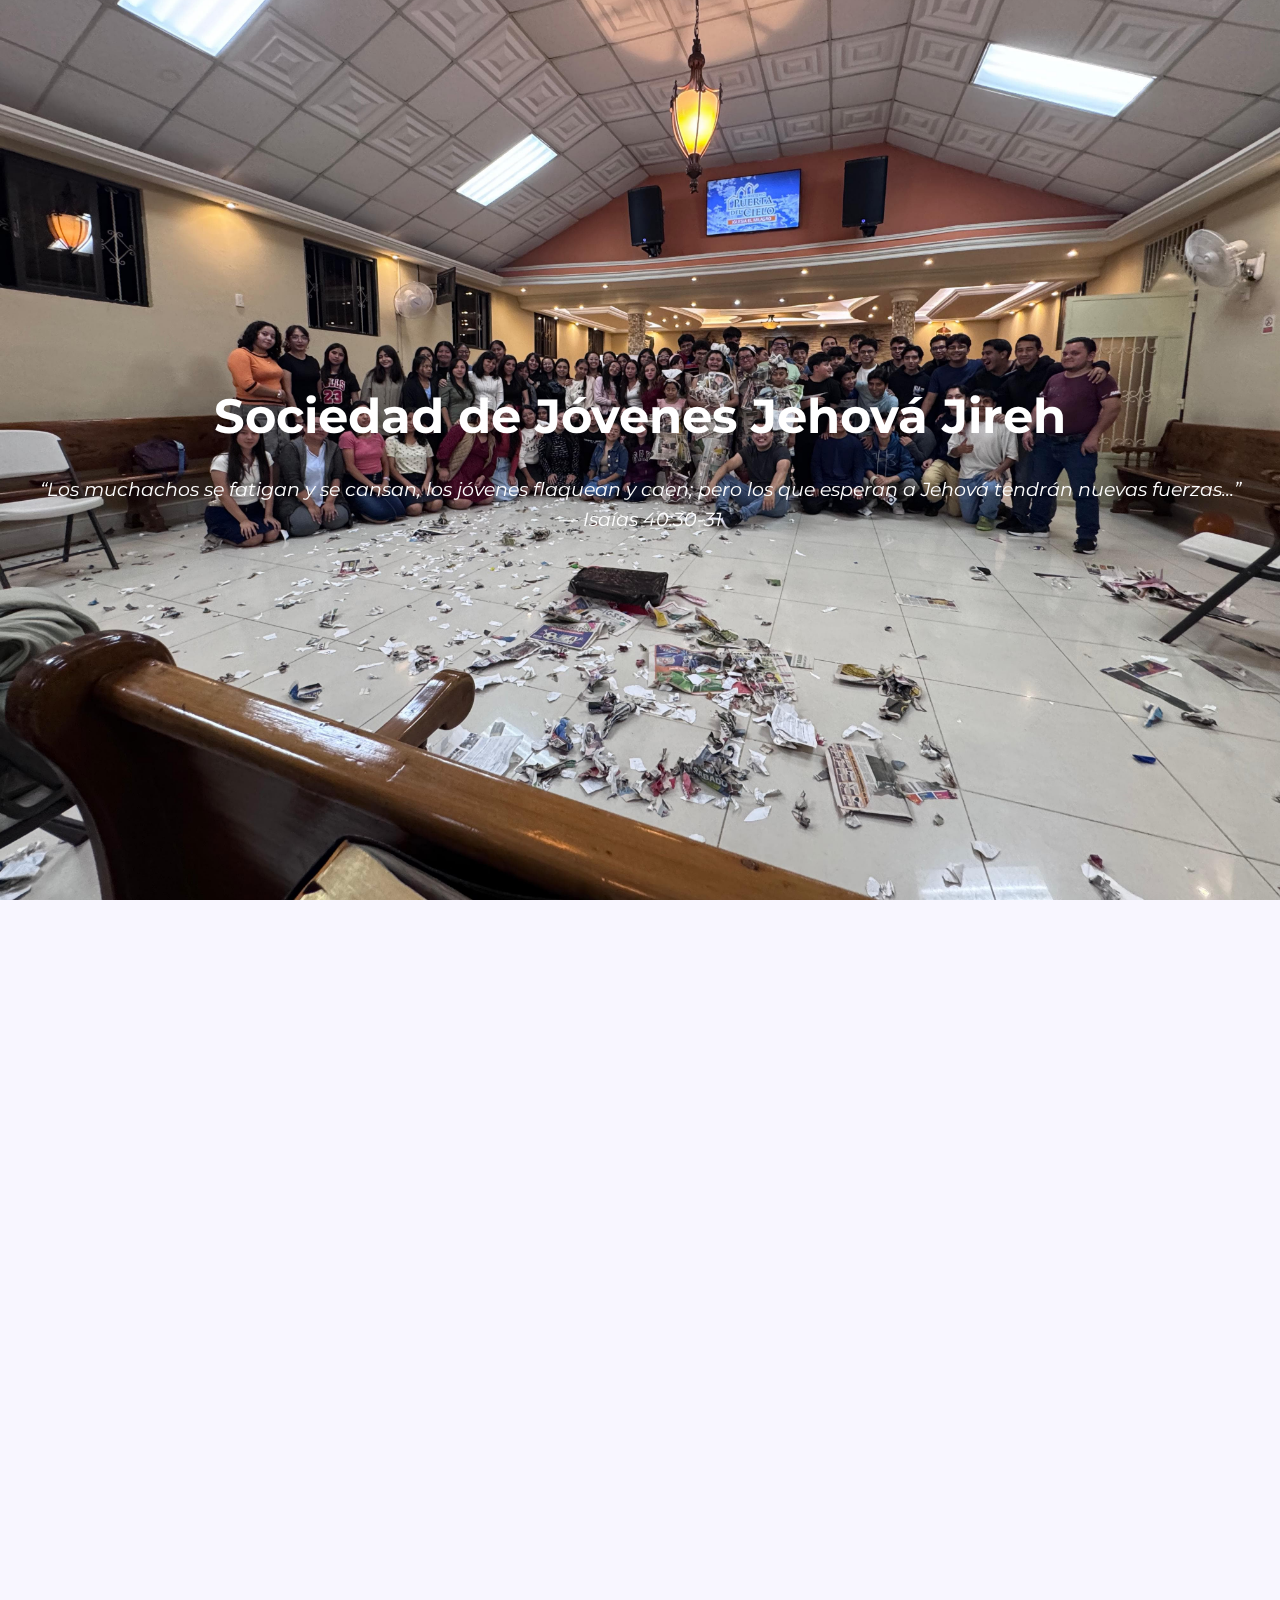
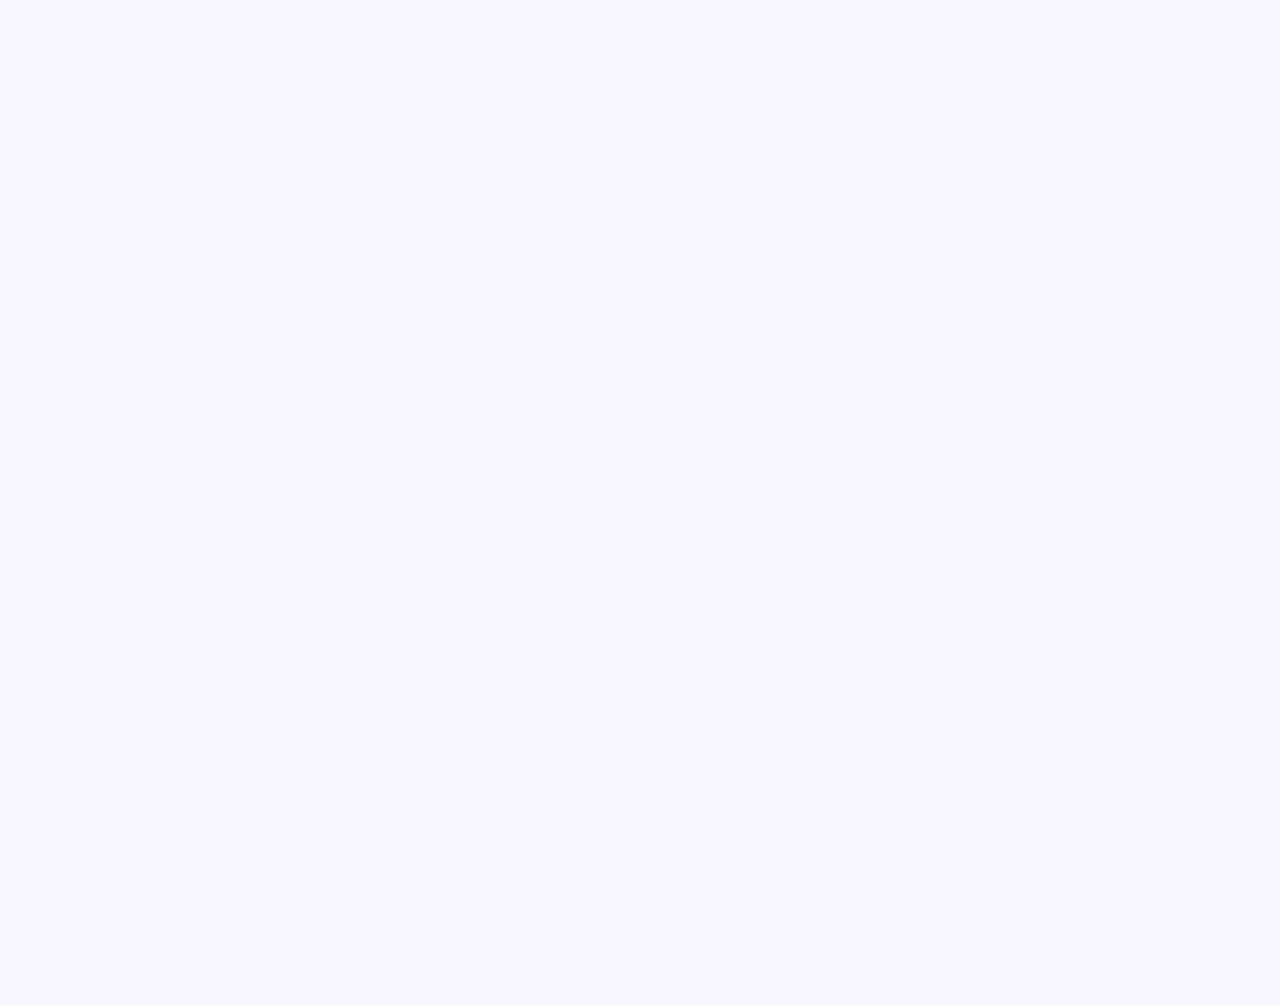
<file: index.html>
<!DOCTYPE html>
<html lang="es">
<head>
  <meta charset="UTF-8" />
  <meta name="viewport" content="width=device-width, initial-scale=1.0" />
  <title>Sociedad de Jóvenes Jehová Jireh</title>
  <link rel="stylesheet" href="style.css" />
  <link href="https://fonts.googleapis.com/css2?family=Montserrat:wght@400;700&display=swap" rel="stylesheet">
  <script src="https://unpkg.com/aos@2.3.1/dist/aos.js"></script>
  <link href="https://unpkg.com/aos@2.3.1/dist/aos.css" rel="stylesheet">
</head>
<body>
  <header class="hero">
    <div class="hero-content">
      <h1 data-aos="fade-down">Sociedad de Jóvenes Jehová Jireh</h1>
      <p class="versiculo" data-aos="fade-up">“Los muchachos se fatigan y se cansan, los jóvenes flaquean y caen; pero los que esperan a Jehová tendrán nuevas fuerzas...”<br> — Isaías 40:30-31</p>
    </div>
  </header>

  <section class="retos" data-aos="fade-right">
    <h2>¡Busca tu grupo!</h2>
    <div class="grupos">
      <a href="grupo1.html" class="grupo">
        <h3>Grupo #1</h3>
        <p>Tribu de Levi</p>
      </a>
      <a href="grupo2.html" class="grupo">
        <h3>Grupo #2</h3>
        <p>Tribu de Benjamin</p>
      </a>
      <a href="grupo3.html" class="grupo">
        <h3>Grupo #3</h3>
        <p>Tribu de Judá</p>
      </a>
      <a href="grupo4.html" class="grupo">
        <h3>Grupo #4</h3>
        <p>Tribu de Gad</p>
      </a>
    </div>
  </section>

  <section class="devocional" data-aos="fade-left">
    <h2>📖 Devocional Diario</h2>
    <p>“Dios está más cerca de lo que imaginas. Respira profundo y busca su paz.”</p>
    <img src="Biblia.jpg" alt="Devocional" class="img-section">
  </section>

  <section class="oracion" data-aos="zoom-in">
    <h2>🙏 Peticiones de Oración</h2>
    <p>¿Tienes una petición? Déjala aquí, queremos orar por ti:</p>
    <a class="btn" href="https://docs.google.com/forms/d/e/1FAIpQLSdRYPpdL0wdMhH5HGi_Ncbe55fuLOekWxJHOeUij6tMQmielA/viewform?usp=header" target="_blank">Enviar Petición</a>
  </section>

  <footer data-aos="fade-up">
    <p>&copy; 2025 Sociedad de Jóvenes Jehová Jireh</p>
    <div class="redes">
      <a href="https://chat.whatsapp.com/LuT0DjYD5u2GmE7LAp12Lp">WhatsApp</a> |
      <a href="#">Instagram</a>
    </div>
  </footer>

  <script>AOS.init();</script>
</body>
</html>
</file>
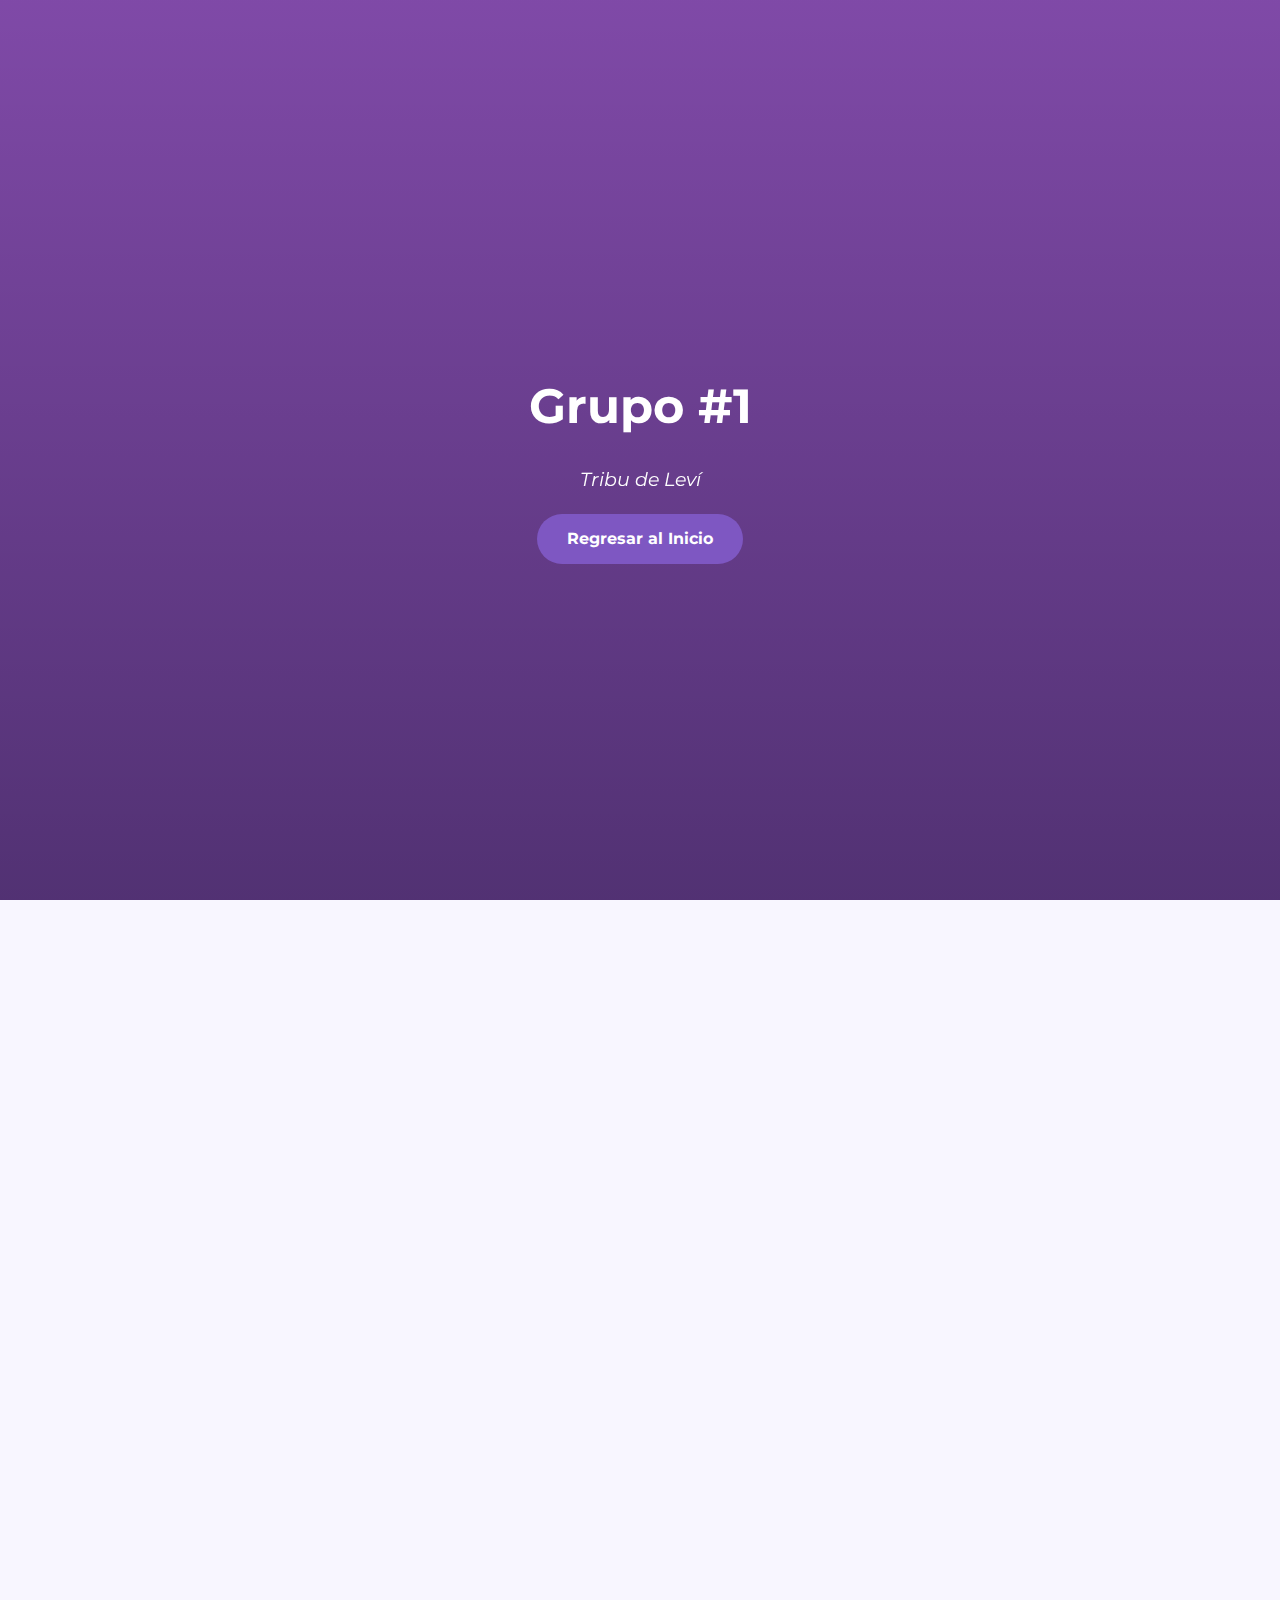
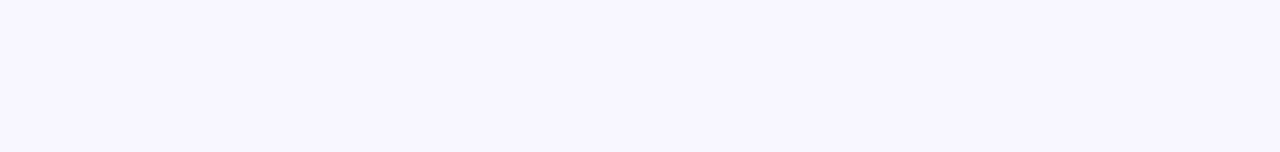
<file: grupo1.html>
<!DOCTYPE html>
<html lang="es">
<head>
  <meta charset="UTF-8" />
  <meta name="viewport" content="width=device-width, initial-scale=1.0" />
  <title>Grupo #1 - Sociedad Jehová Jireh</title>
  <link rel="stylesheet" href="style.css" />
  <link href="https://fonts.googleapis.com/css2?family=Montserrat:wght@400;700&display=swap" rel="stylesheet">
  <script src="https://unpkg.com/aos@2.3.1/dist/aos.js"></script>
  <link href="https://unpkg.com/aos@2.3.1/dist/aos.css" rel="stylesheet">
</head>
<body>
  <header class="hero" style="background-image: linear-gradient(rgba(76,0,130,0.7), rgba(40,0,80,0.8)), url('https://source.unsplash.com/1600x900/?group,team'); background-size: cover;">
    <div class="hero-content">
      <h1 data-aos="fade-down">Grupo #1</h1>
      <p class="versiculo" data-aos="fade-up">Tribu de Leví</p>
      <a href="index.html" class="btn" data-aos="fade-up" data-aos-delay="200">Regresar al Inicio</a>
    </div>
  </header>

  <section class="retos" data-aos="fade-up">
    <h2>Devocional del día de hoy</h2>
    <div class="grupos">
      <div class="grupo">
        <h3>Introducción</h3>
        <p>Intro de Dani/p>
      </div>
      <div class="grupo">
        <h3>Versículo</h3>
        <p>Vers”</p>
      </div>
    </div>
  </section>

  <section class="devocional" data-aos="zoom-in">
    <h2>💬 Mensaje de la semana</h2>
    <p>Recuerda: Dios no se olvida de ti. ¡Confía y avanza!</p>
  </section>

  <footer data-aos="fade-up">
    <p>&copy; 2025 Grupo #1 - Sociedad de Jóvenes Jehová Jireh</p>
  </footer>

  <script>AOS.init();</script>
</body>
</html>
</file>
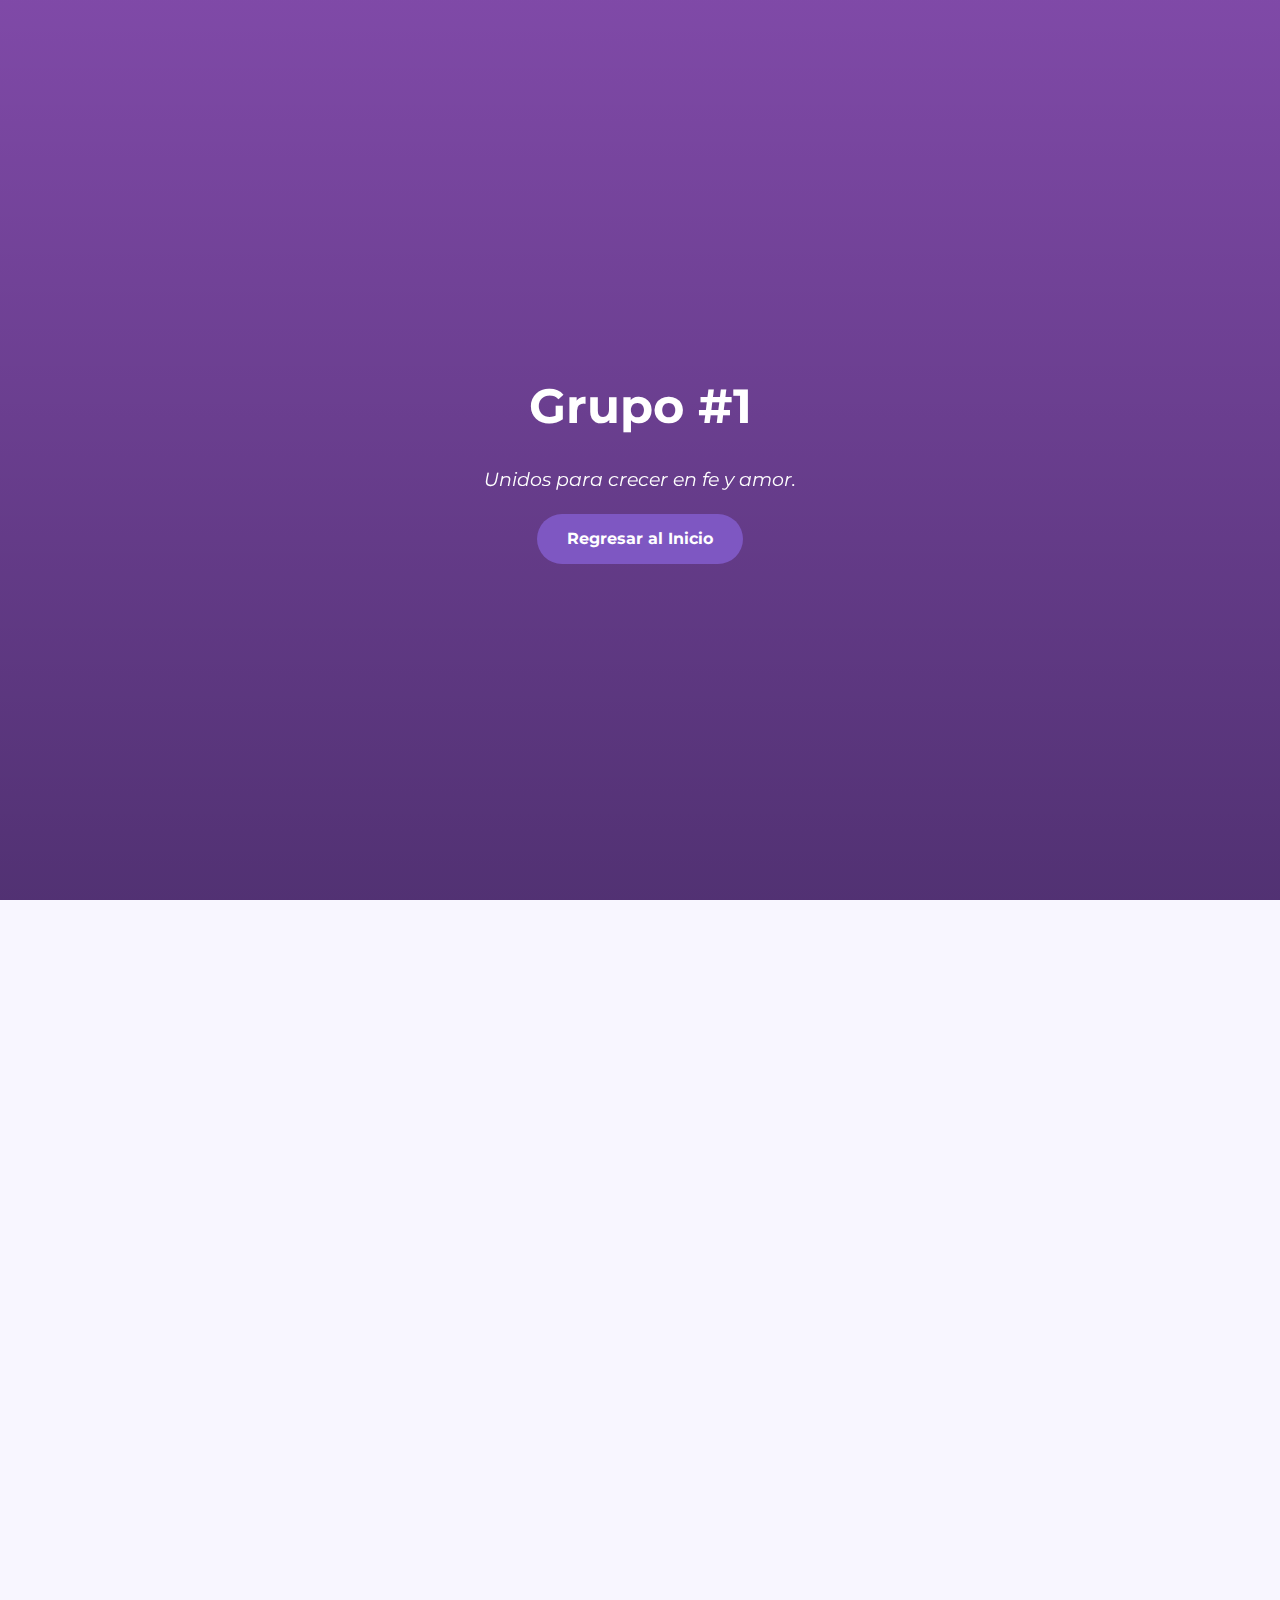
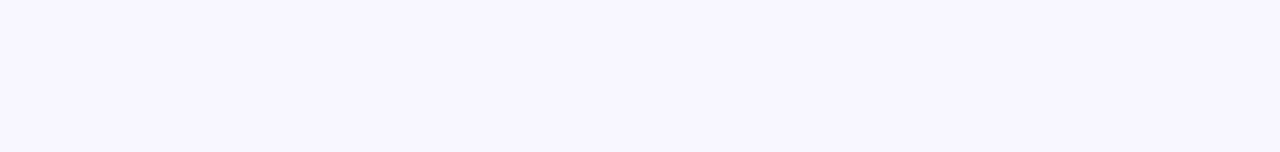
<file: grupo2.html>
<!DOCTYPE html>
<html lang="es">
<head>
  <meta charset="UTF-8" />
  <meta name="viewport" content="width=device-width, initial-scale=1.0" />
  <title>Grupo #1 - Sociedad Jehová Jireh</title>
  <link rel="stylesheet" href="style.css" />
  <link href="https://fonts.googleapis.com/css2?family=Montserrat:wght@400;700&display=swap" rel="stylesheet">
  <script src="https://unpkg.com/aos@2.3.1/dist/aos.js"></script>
  <link href="https://unpkg.com/aos@2.3.1/dist/aos.css" rel="stylesheet">
</head>
<body>
  <header class="hero" style="background-image: linear-gradient(rgba(76,0,130,0.7), rgba(40,0,80,0.8)), url('https://source.unsplash.com/1600x900/?group,team'); background-size: cover;">
    <div class="hero-content">
      <h1 data-aos="fade-down">Grupo #1</h1>
      <p class="versiculo" data-aos="fade-up">Unidos para crecer en fe y amor.</p>
      <a href="index.html" class="btn" data-aos="fade-up" data-aos-delay="200">Regresar al Inicio</a>
    </div>
  </header>

  <section class="retos" data-aos="fade-up">
    <h2>📌 Actividades Recientes</h2>
    <div class="grupos">
      <div class="grupo">
        <h3>Devocional compartido</h3>
        <p>“Hoy aprendimos sobre la gracia de Dios en nuestras vidas...”</p>
      </div>
      <div class="grupo">
        <h3>Versículo favorito</h3>
        <p>Salmos 119:105 - “Lámpara es a mis pies tu palabra...”</p>
      </div>
    </div>
  </section>

  <section class="devocional" data-aos="zoom-in">
    <h2>💬 Mensaje de la semana</h2>
    <p>Recuerda: Dios no se olvida de ti. ¡Confía y avanza!</p>
  </section>

  <footer data-aos="fade-up">
    <p>&copy; 2025 Grupo #1 - Sociedad de Jóvenes Jehová Jireh</p>
  </footer>

  <script>AOS.init();</script>
</body>
</html>
</file>
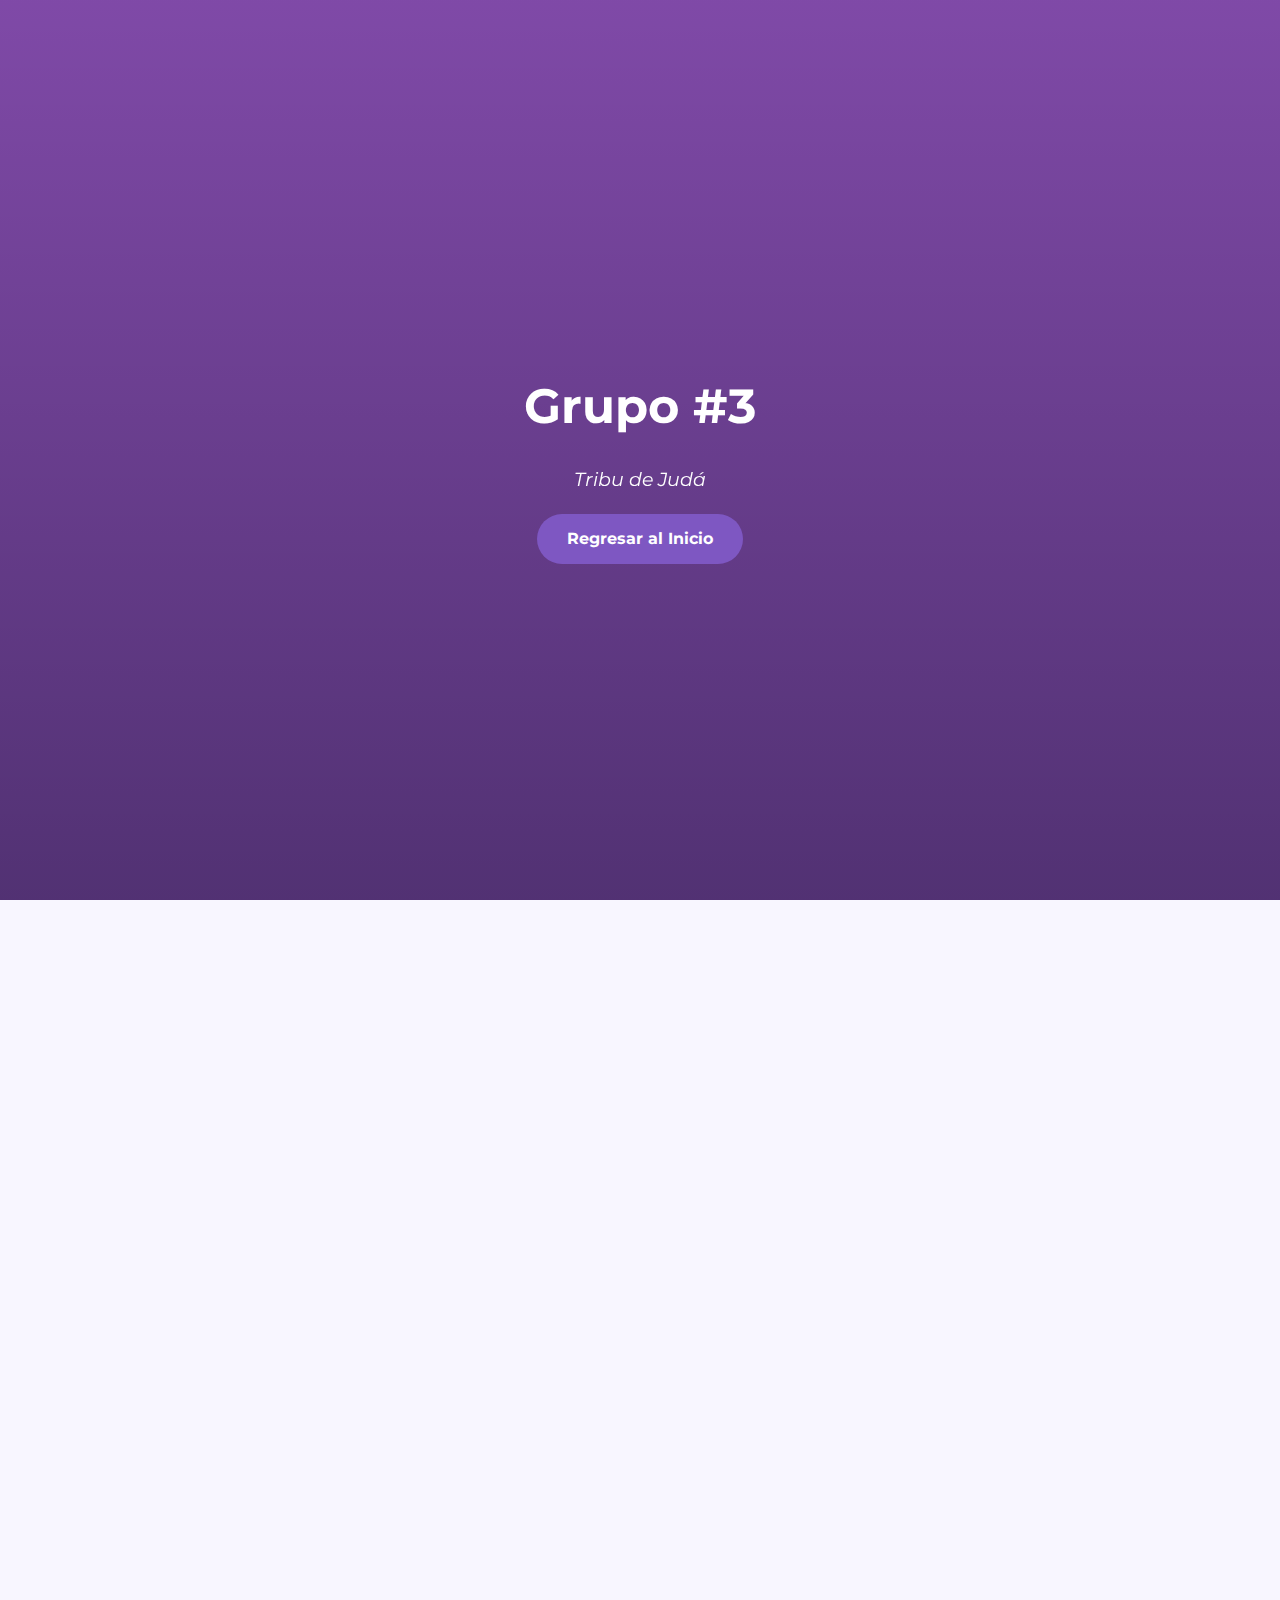
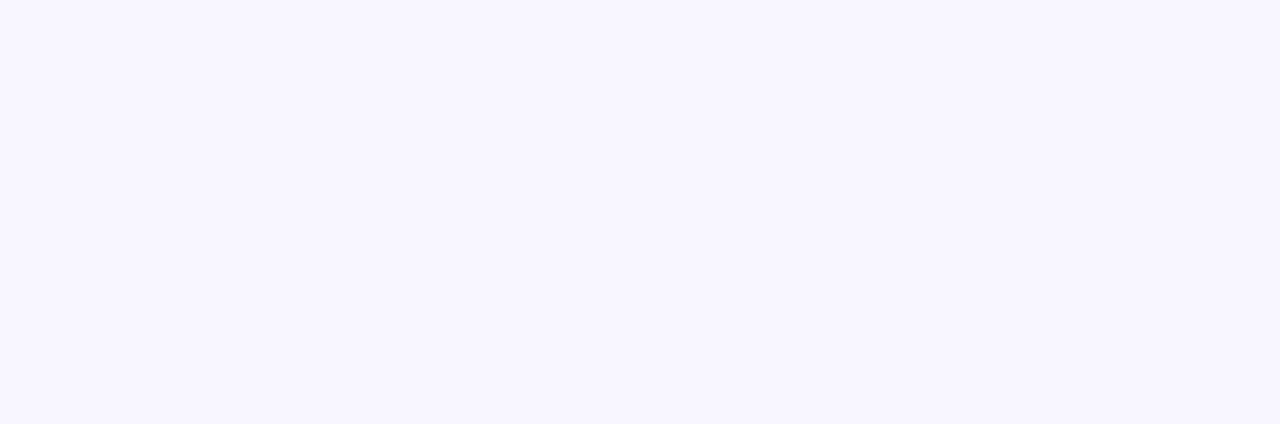
<file: grupo3.html>
<!DOCTYPE html>
<html lang="es">
<head>
  <meta charset="UTF-8" />
  <meta name="viewport" content="width=device-width, initial-scale=1.0" />
  <title>Grupo #1 - Sociedad Jehová Jireh</title>
  <link rel="stylesheet" href="style.css" />
  <link href="https://fonts.googleapis.com/css2?family=Montserrat:wght@400;700&display=swap" rel="stylesheet">
  <script src="https://unpkg.com/aos@2.3.1/dist/aos.js"></script>
  <link href="https://unpkg.com/aos@2.3.1/dist/aos.css" rel="stylesheet">
</head>
<body>
  <header class="hero" style="background-image: linear-gradient(rgba(76,0,130,0.7), rgba(40,0,80,0.8)), url('https://source.unsplash.com/1600x900/?group,team'); background-size: cover;">
    <div class="hero-content">
      <h1 data-aos="fade-down">Grupo #3</h1>
      <p class="versiculo" data-aos="fade-up">Tribu de Judá</p>
      <a href="index.html" class="btn" data-aos="fade-up" data-aos-delay="200">Regresar al Inicio</a>
    </div>
  </header>

  <section class="retos" data-aos="fade-up">
    <h2>Devocional del día de hoy</h2>
    <div class="grupos">
      <div class="grupo">
        <h3>Introducción</h3>
        <p>“La restauarción”</p>
        <p>“¿Te has sentido juzgado por tu pecado?, tranquilo, si tu estás en pecado, cree que el señor te restaurará.
          Si nosotros confesamos nuestros pecados, Dios es fiel y justo en perdonarnos, somos pecadores, pero la sangre de nuestro señor Jesus nos limpia de todo pecado, si confesamos nuestro pecado y nos apartamos, verdaderamente hallaremos gracia delante de los ojos de Dios. No te sientas juzgado por tu pecado, y no dejes que eso te juzgue y te haga apartarte de la presencia del señor, confiesa tu pecado delante de él, y aparte, ahí alcanzarás la bienaventuranza."</p>
      </div>
      <div class="grupo">
        <h3>Versículo</h3>
        <p>1 Juan 2:1 (TLA) - “Yo los quiero a ustedes como a hijos. Por eso les escribo esta carta, para que no pequen. Pero si alguno peca, Jesucristo es justo y nos defiende ante Dios el Padre.”</p>
      </div>
    </div>
  </section>

  <section class="devocional" data-aos="zoom-in">
    <h2>💬 Mensaje de la semana</h2>
    <p>Recuerda: Dios no se olvida de ti. ¡Confía y avanza!</p>
  </section>

  <footer data-aos="fade-up">
    <p>&copy; 2025 Grupo #1 - Sociedad de Jóvenes Jehová Jireh</p>
  </footer>

  <script>AOS.init();</script>
</body>
</html>
</file>
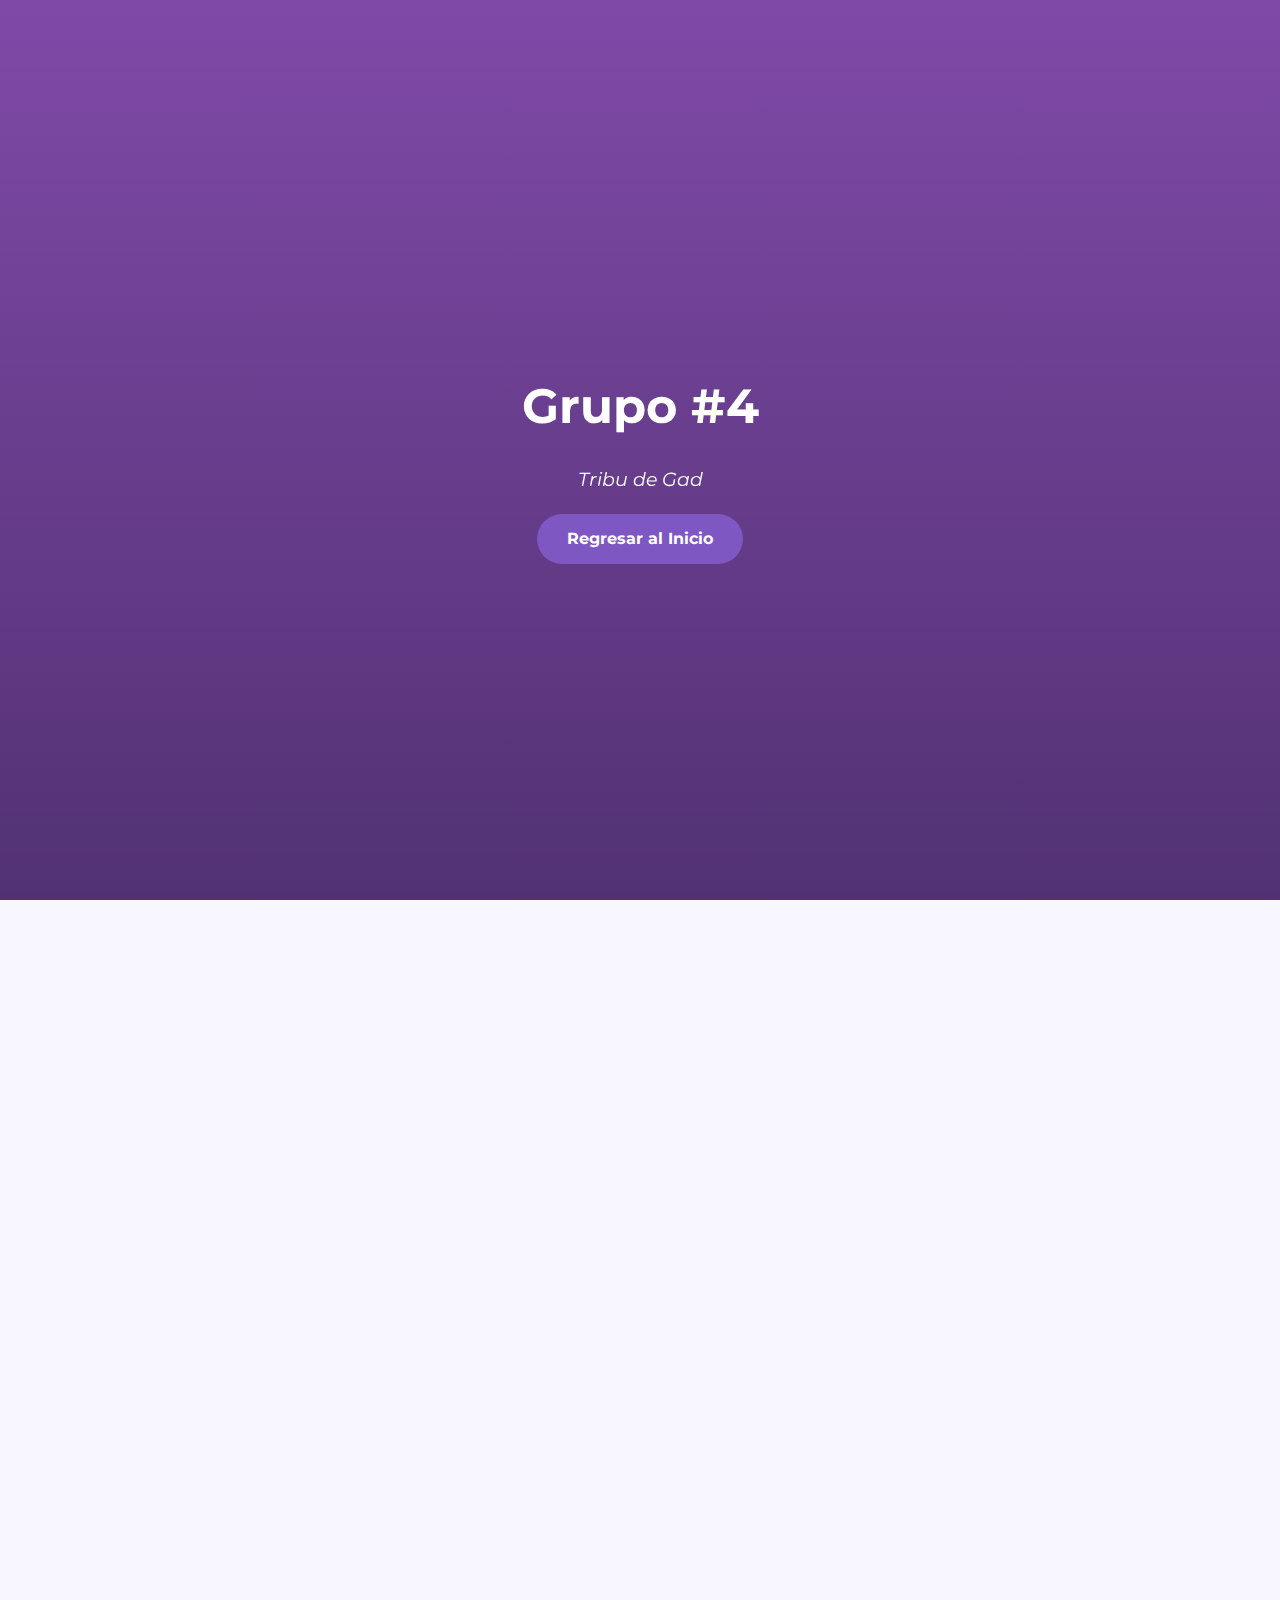
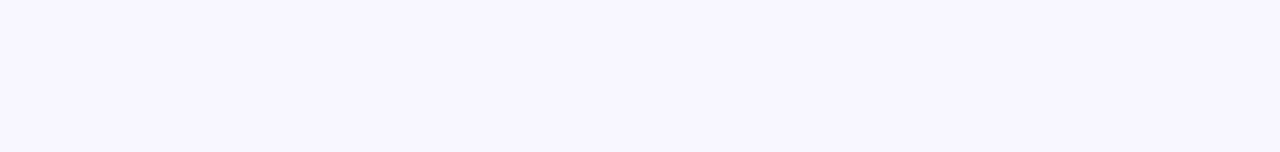
<file: grupo4.html>
<!DOCTYPE html>
<html lang="es">
<head>
  <meta charset="UTF-8" />
  <meta name="viewport" content="width=device-width, initial-scale=1.0" />
  <title>Grupo #1 - Sociedad Jehová Jireh</title>
  <link rel="stylesheet" href="style.css" />
  <link href="https://fonts.googleapis.com/css2?family=Montserrat:wght@400;700&display=swap" rel="stylesheet">
  <script src="https://unpkg.com/aos@2.3.1/dist/aos.js"></script>
  <link href="https://unpkg.com/aos@2.3.1/dist/aos.css" rel="stylesheet">
</head>
<body>
  <header class="hero" style="background-image: linear-gradient(rgba(76,0,130,0.7), rgba(40,0,80,0.8)), url('https://source.unsplash.com/1600x900/?group,team'); background-size: cover;">
    <div class="hero-content">
      <h1 data-aos="fade-down">Grupo #4</h1>
      <p class="versiculo" data-aos="fade-up">Tribu de Gad</p>
      <a href="index.html" class="btn" data-aos="fade-up" data-aos-delay="200">Regresar al Inicio</a>
    </div>
  </header>

  <section class="retos" data-aos="fade-up">
    <h2>Devocional del día de hoy</h2>
    <div class="grupos">
      <div class="grupo">
        <h3>Introducción</h3>
        <p>Intro de Josh</p>
      </div>
      <div class="grupo">
        <h3>Versículo</h3>
        <p>Verse</p>
      </div>
    </div>
  </section>

  <section class="devocional" data-aos="zoom-in">
    <h2>💬 Mensaje de la semana</h2>
    <p>Recuerda: Dios no se olvida de ti. ¡Confía y avanza!</p>
  </section>

  <footer data-aos="fade-up">
    <p>&copy; 2025 Grupo #1 - Sociedad de Jóvenes Jehová Jireh</p>
  </footer>

  <script>AOS.init();</script>
</body>
</html>
</file>
<file: style.css>
/* Importar fuente */
@import url('https://fonts.googleapis.com/css2?family=Montserrat:wght@400;700&display=swap');

body {
  font-family: 'Montserrat', sans-serif;
  margin: 0;
  padding: 0;
  background: #f8f6ff;
  color: #333;
  line-height: 1.6;
  overflow-x: hidden;
}

/* Header Hero Animado */
.hero {
  position: relative;
  height: 100vh;
  /* CAMBIO AQUÍ: Fondo con degradado, imagen y efecto parallax */
  background:url('Styles/Jovenes.jpg') center/cover no-repeat fixed; /* Añadido 'fixed' */
  /* Asegúrate de que la ruta 'Styles/Jovenes.jpg' sea correcta desde donde está style.css */
  /* Por ejemplo, si style.css está en la raíz y Jovenes.jpg está en la carpeta 'Styles', esta ruta es correcta. */

  display: flex;
  align-items: center;
  justify-content: center;
  text-align: center;
  animation: gradientFade 10s ease infinite;
  color: white;
}

@keyframes gradientFade {
  0% { background-position: 0% 50%; }
  50% { background-position: 100% 50%; }
  100% { background-position: 0% 50%; }
}

.hero-content {
  z-index: 2;
  animation: slideIn 1.5s ease-out;
}

@keyframes slideIn {
  0% { transform: translateY(-100px); opacity: 0; }
  100% { transform: translateY(0); opacity: 1; }
}

.hero h1 {
  font-size: 3em;
  margin-bottom: 0.3em;
}

.versiculo {
  font-size: 1.2em;
  font-style: italic;
  animation: fadeIn 2s ease-in;
}

@keyframes fadeIn {
  from { opacity: 0; }
  to { opacity: 1; }
}

/* Secciones */
section {
  padding: 60px 20px;
  max-width: 1100px;
  margin: auto;
  animation: sectionReveal 1s ease;
}

@keyframes sectionReveal {
  from { opacity: 0; transform: translateY(50px); }
  to { opacity: 1; transform: translateY(0); }
}

h2 {
  text-align: center;
  color: #000000;
  margin-bottom: 30px;
  font-size: 2em;
}

/* Botón principal */
.btn {
  display: inline-block;
  padding: 12px 30px;
  background: #7e57c2;
  color: white;
  text-decoration: none;
  border-radius: 30px;
  font-weight: bold;
  transition: transform 0.3s, background 0.3s;
}

.btn:hover {
  background: #512da8;
  transform: scale(1.05);
}

/* Grupos */
.grupos {
  display: flex;
  flex-wrap: wrap;
  justify-content: center;
  gap: 25px;
}

.grupo {
  background: #fff;
  border-radius: 15px;
  box-shadow: 0 5px 15px rgba(0,0,0,0.1);
  flex: 1 1 220px;
  padding: 20px;
  text-align: center;
  border: 2px solid transparent;
  transition: all 0.3s ease;
  text-decoration: none;
  color: #000000;
  position: relative;
  overflow: hidden;
}

.grupo::before {
  content: "";
  position: absolute;
  background: linear-gradient(120deg, #7e57c2, #b39ddb);
  width: 100%;
  height: 100%;
  top: 100%;
  left: 0;
  z-index: 0;
  transition: top 0.4s ease;
  border-radius: 15px;
}

.grupo:hover::before {
  top: 0;
}

.grupo:hover {
  color: white;
  transform: translateY(-5px);
}

.grupo h3, .grupo p {
  position: relative;
  z-index: 1;
}

/* Imagen de devocional */
.img-section {
  width: 100%;
  max-width: 500px;
  margin: 0 auto;
  display: block;
  border-radius: 15px;
  box-shadow: 0 10px 25px rgba(0,0,0,0.2);
}

/* Slider */
.slider {
  width: 100%;
  height: 400px;
  overflow: hidden;
  position: relative;
  border-radius: 20px;
  margin: 30px auto;
  box-shadow: 0 8px 25px rgba(0, 0, 0, 0.2);
}

.slide {
  display: none;
  width: 100%;
  height: 100%;
  object-fit: cover;
  animation: fadeSlide 1s ease-in-out;
}

.slide.active {
  display: block;
}

@keyframes fadeSlide {
  from { opacity: 0; }
  to { opacity: 1; }
}

/* Footer */
footer {
  background: #311b92;
  color: white;
  padding: 25px;
  text-align: center;
  font-size: 0.9em;
}

footer .redes a {
  color: #ce93d8;
  margin: 0 10px;
  text-decoration: none;
}

footer .redes a:hover {
  text-decoration: underline;
}

/* Responsive */
@media (max-width: 768px) {
  .grupos {
    flex-direction: column;
    align-items: center;
  }

  .hero h1 {
    font-size: 2em;
  }

  .versiculo {
    font-size: 1em;
  }

  .slider {
    height: 250px;
  }
}
</file>
